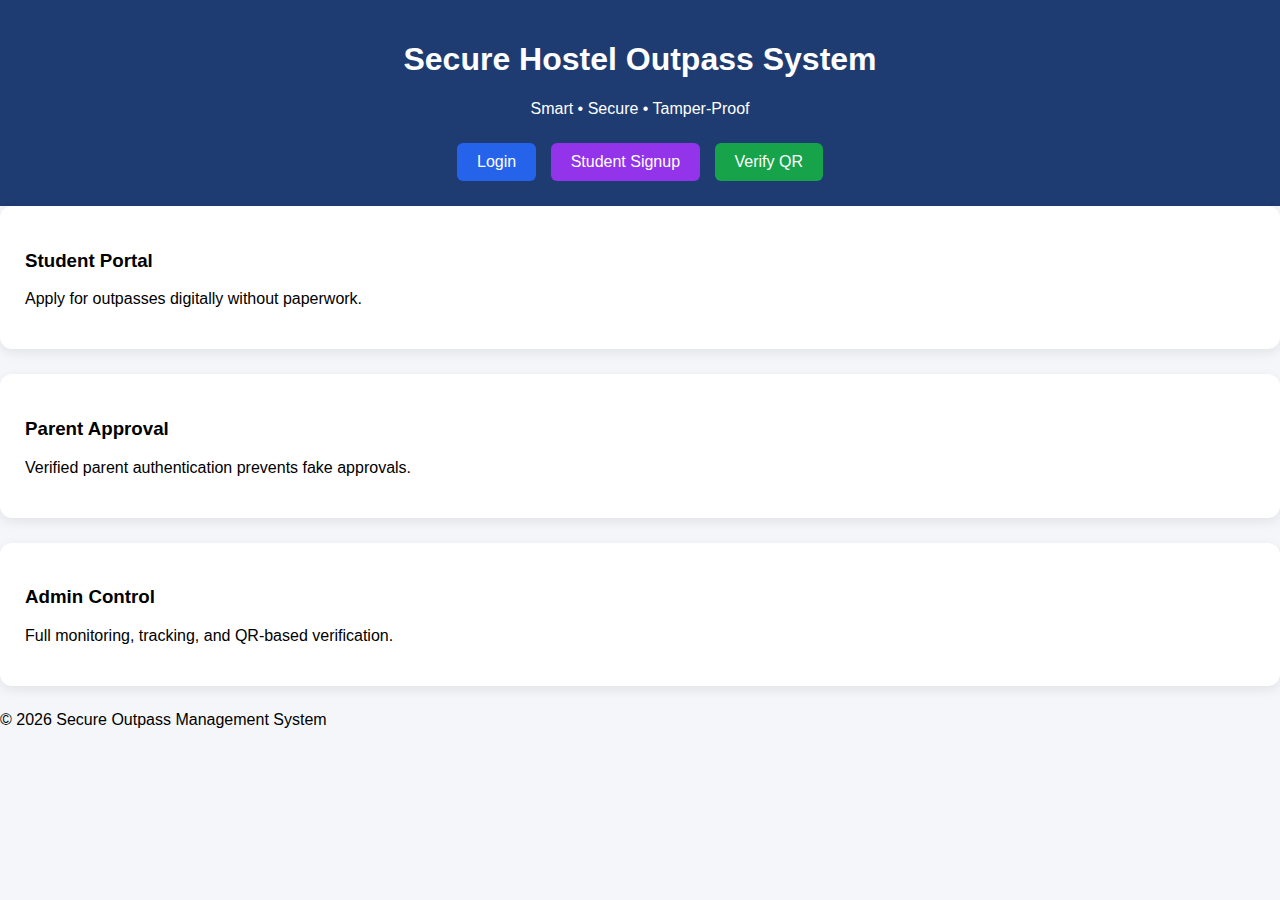
<file: index.html>
<!DOCTYPE html>
<html>
<head>
  <title>Secure Outpass System</title>
  <link rel="stylesheet" href="style.css">
</head>
<body>

<header>
  <h1>Secure Hostel Outpass System</h1>
  <p>Smart • Secure • Tamper-Proof</p>

  <div class="btn-group">
    <a href="login.html" class="btn">Login</a>

    <a href="sign-up-student.html" class="btn signup">
      Student Signup
    </a>

    <a href="verify.html" class="btn secondary">
      Verify QR
    </a>
  </div>
</header>


<section class="features">
  <div class="card">
    <h3>Student Portal</h3>
    <p>Apply for outpasses digitally without paperwork.</p>
  </div>

  <div class="card">
    <h3>Parent Approval</h3>
    <p>Verified parent authentication prevents fake approvals.</p>
  </div>

  <div class="card">
    <h3>Admin Control</h3>
    <p>Full monitoring, tracking, and QR-based verification.</p>
  </div>
</section>

<footer>
  <p>© 2026 Secure Outpass Management System</p>
</footer>

</body>
</html>
</file>
<file: style.css>
body {
  margin: 0;
  font-family: 'Segoe UI', Tahoma, Geneva, Verdana, sans-serif;
  background-color: #f4f6f9;
}

header {
  background: #1e3c72;
  color: white;
  padding: 20px;
  text-align: center;
}

.dashboard-container {
  padding: 40px;
  max-width: 900px;
  margin: auto;
}

.card {
  background: white;
  padding: 25px;
  margin-bottom: 25px;
  border-radius: 12px;
  box-shadow: 0 4px 12px rgba(0,0,0,0.08);
}

.card h2 {
  margin-top: 0;
}

input, button {
  padding: 10px;
  margin: 8px 0;
  width: 100%;
  border-radius: 6px;
  border: 1px solid #ccc;
}

button {
  background-color: #1e3c72;
  color: white;
  border: none;
  cursor: pointer;
  transition: 0.2s;
}

button:hover {
  background-color: #16325c;
}

.logout-btn {
  float: right;
  background-color: #c0392b;
  padding: 8px 15px;
  width: auto;
}

.logout-btn:hover {
  background-color: #922b21;
}

.status-approved {
  color: green;
  font-weight: bold;
}

.status-pending {
  color: orange;
  font-weight: bold;
}

.status-rejected {
  color: red;
  font-weight: bold;
}

.qr-box {
  margin-top: 15px;
}

.btn-group {
  margin-top: 20px;
}

.btn {
  padding: 10px 20px;
  background: #2563eb;
  color: white;
  text-decoration: none;
  border-radius: 6px;
  margin: 5px;
  display: inline-block;
}

.btn.secondary {
  background: #16a34a;
}

.btn:hover {
  opacity: 0.9;
}
.btn.signup {
  background-color: #9333ea; /* purple */
}

.btn.signup:hover {
  opacity: 0.9;
}
</file>
